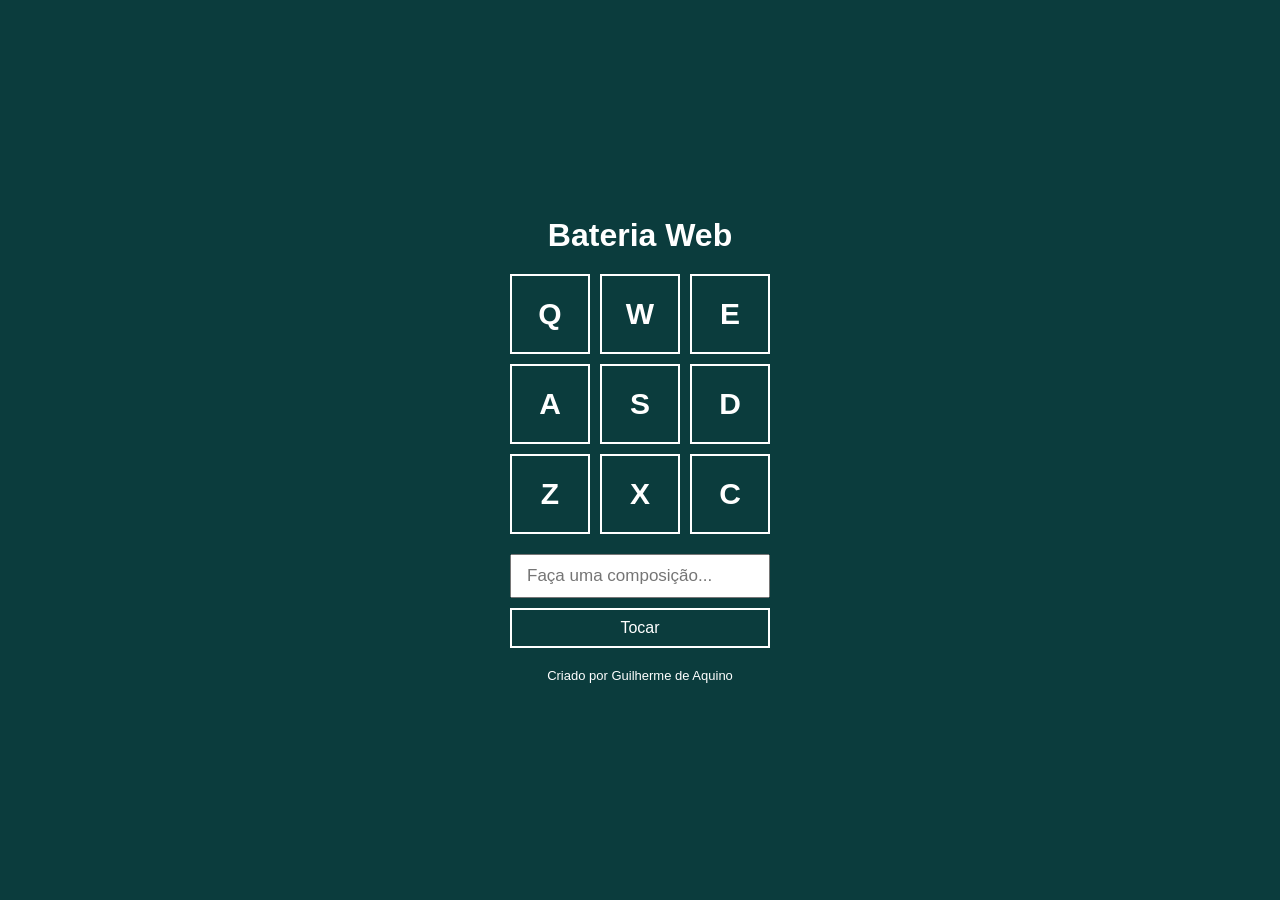
<file: index.html>
<!DOCTYPE html>
<html lang="pt">
<head>
    <meta charset="UTF-8">
    <meta http-equiv="X-UA-Compatible" content="IE=edge">
    <meta name="viewport" content="width=device-width, initial-scale=1.0">
    <title>Bateria</title>
    <link rel="stylesheet" href="style.css" />
</head>
<body>
    <h1>Bateria Web</h1>

    <div class="keys">
        <div data-key="keyq" class="key">Q</div>
        <div data-key="keyw" class="key">W</div>
        <div data-key="keye" class="key">E</div>

        <div data-key="keya" class="key">A</div>
        <div data-key="keys" class="key">S</div>
        <div data-key="keyd" class="key">D</div>

        <div data-key="keyz" class="key">Z</div>
        <div data-key="keyx" class="key">X</div>
        <div data-key="keyc" class="key">C</div>
    </div>
    <div class="composer">
        <input type="text" id="input" placeholder="Faça uma composição..." />
        <button>Tocar</button>
    </div>

    <footer>Criado por Guilherme de Aquino</footer>

    <audio id="s_keyq" src="sounds/keyq.wav"></audio>
    <audio id="s_keyw" src="sounds/keyw.wav"></audio>
    <audio id="s_keye" src="sounds/keye.wav"></audio>
    <audio id="s_keya" src="sounds/keya.wav"></audio>
    <audio id="s_keys" src="sounds/keys.wav"></audio>
    <audio id="s_keyd" src="sounds/keyd.wav"></audio>
    <audio id="s_keyz" src="sounds/keyz.wav"></audio>
    <audio id="s_keyx" src="sounds/keyx.wav"></audio>
    <audio id="s_keyc" src="sounds/keyc.wav"></audio>
    
    <script src="script.js"></script>
</body>
</html>
</file>
<file: style.css>
* {
    margin: 0;
    padding: 0;
    box-sizing: border-box;
}
body {
    display: flex;
    min-height: 100vh;
    justify-content: center;
    align-items: center;
    flex-direction: column;
    background-color: #0b3c3d;
    font-family: Arial, Helvetica, sans-serif;
}

h1 {
    color: #FFF;
    margin-bottom: 20px;
}
.keys {
    display: grid;
    grid-template-columns: repeat(3, 1fr);
    gap: 10px;
}
.key {
    width: 80px;
    height: 80px;
    border: 2px solid #FFF;
    color: #FFF;
    display: flex;
    justify-content: center;
    align-items: center;
    font-size: 30px;
    font-weight: bold;
}
.key.active {
    border: 2px solid #FF0;
    color: #FF0;
}

.composer {
    width: 260px;
    margin-top: 20px;
}
.composer #input {
    width: 100%;
    outline: none;
    font-size: 17px;
    padding: 10px 15px;
}
.composer button {
    width: 100%;
    height: 40px;
    background: none;
    border: 2px solid #FFF;
    color: #FFF;
    font-size: 16px;
    margin-top: 10px;
    cursor: pointer;
}
.composer button:hover {
    background-color: rgba(0, 0, 0, 0.2);
}

footer {
    margin-top: 20px;
    color: #FFF;
    font-size: 13px;
}
</file>
